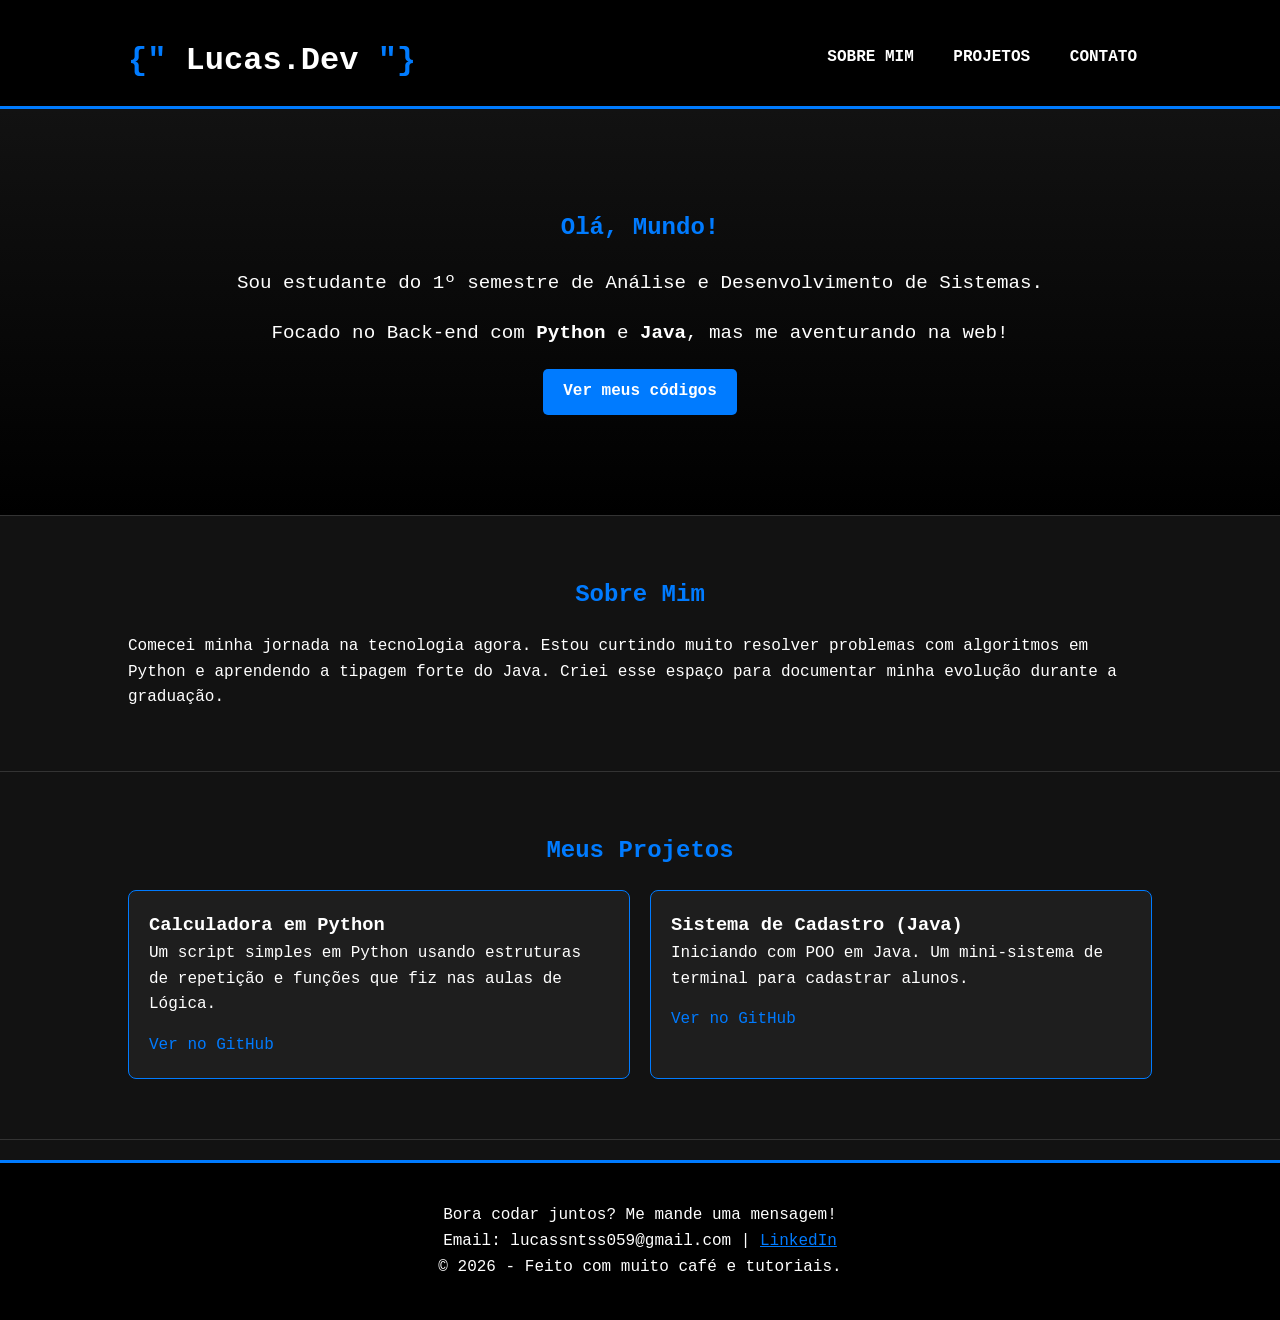
<file: index.html>
<!DOCTYPE html>
<html lang="pt-BR">
<head>
    <meta charset="UTF-8">
    <meta name="viewport" content="width=device-width, initial-scale=1.0">
    <title>Meu Portfólio | Estudante de ADS</title>
    <link rel="stylesheet" href="style.css">
</head>
<body>
    <header>
        <div class="container">
            <h1><span class="blue-text">{"</span> Lucas.Dev <span class="blue-text">"}</span></h1>
            <nav>
                <ul>
                    <li><a href="#sobre">Sobre Mim</a></li>
                    <li><a href="#projetos">Projetos</a></li>
                    <li><a href="#contato">Contato</a></li>
                </ul>
            </nav>
        </div>
    </header>

    <section id="hero">
        <div class="container">
            <h2 id="saudacao">Olá, Mundo!</h2>
            <p>Sou estudante do 1º semestre de Análise e Desenvolvimento de Sistemas.</p>
            <p>Focado no Back-end com <strong>Python</strong> e <strong>Java</strong>, mas me aventurando na web!</p>
            <a href="#projetos" class="btn">Ver meus códigos</a>
        </div>
    </section>

    <section id="sobre">
        <div class="container">
            <h2>Sobre Mim</h2>
            <p>Comecei minha jornada na tecnologia agora. Estou curtindo muito resolver problemas com algoritmos em Python e aprendendo a tipagem forte do Java. Criei esse espaço para documentar minha evolução durante a graduação.</p>
        </div>
    </section>

    <section id="projetos">
        <div class="container">
            <h2>Meus Projetos</h2>
            <div class="grid-projetos">
                <div class="card">
                    <h3>Calculadora em Python</h3>
                    <p>Um script simples em Python usando estruturas de repetição e funções que fiz nas aulas de Lógica.</p>
                    <a class="link-projeto" href="https://github.com/lucassntss059-glitch/githubpage.by.lucas5/issues/1#issue-4457245369">Ver no GitHub</a>
                </div>
                <div class="card">
                    <h3>Sistema de Cadastro (Java)</h3>
                    <p>Iniciando com POO em Java. Um mini-sistema de terminal para cadastrar alunos.</p>
                    <a href="#" class="link-projeto">Ver no GitHub</a>
                </div>
            </div>
        </div>
    </section>

    <footer id="contato">
        <div class="container">
            <p>Bora codar juntos? Me mande uma mensagem!</p>
            <p>Email: lucassntss059@gmail.com | <a class="blue-text" href="https://www.linkedin.com/in/lucas-santos-sousa-30387b3b6">LinkedIn</a></p>
            <p>&copy; 2026 - Feito com muito café e tutoriais.</p>
        </div>
    </footer>

    <script src="script.js"></script>
</body>
</html>
</file>
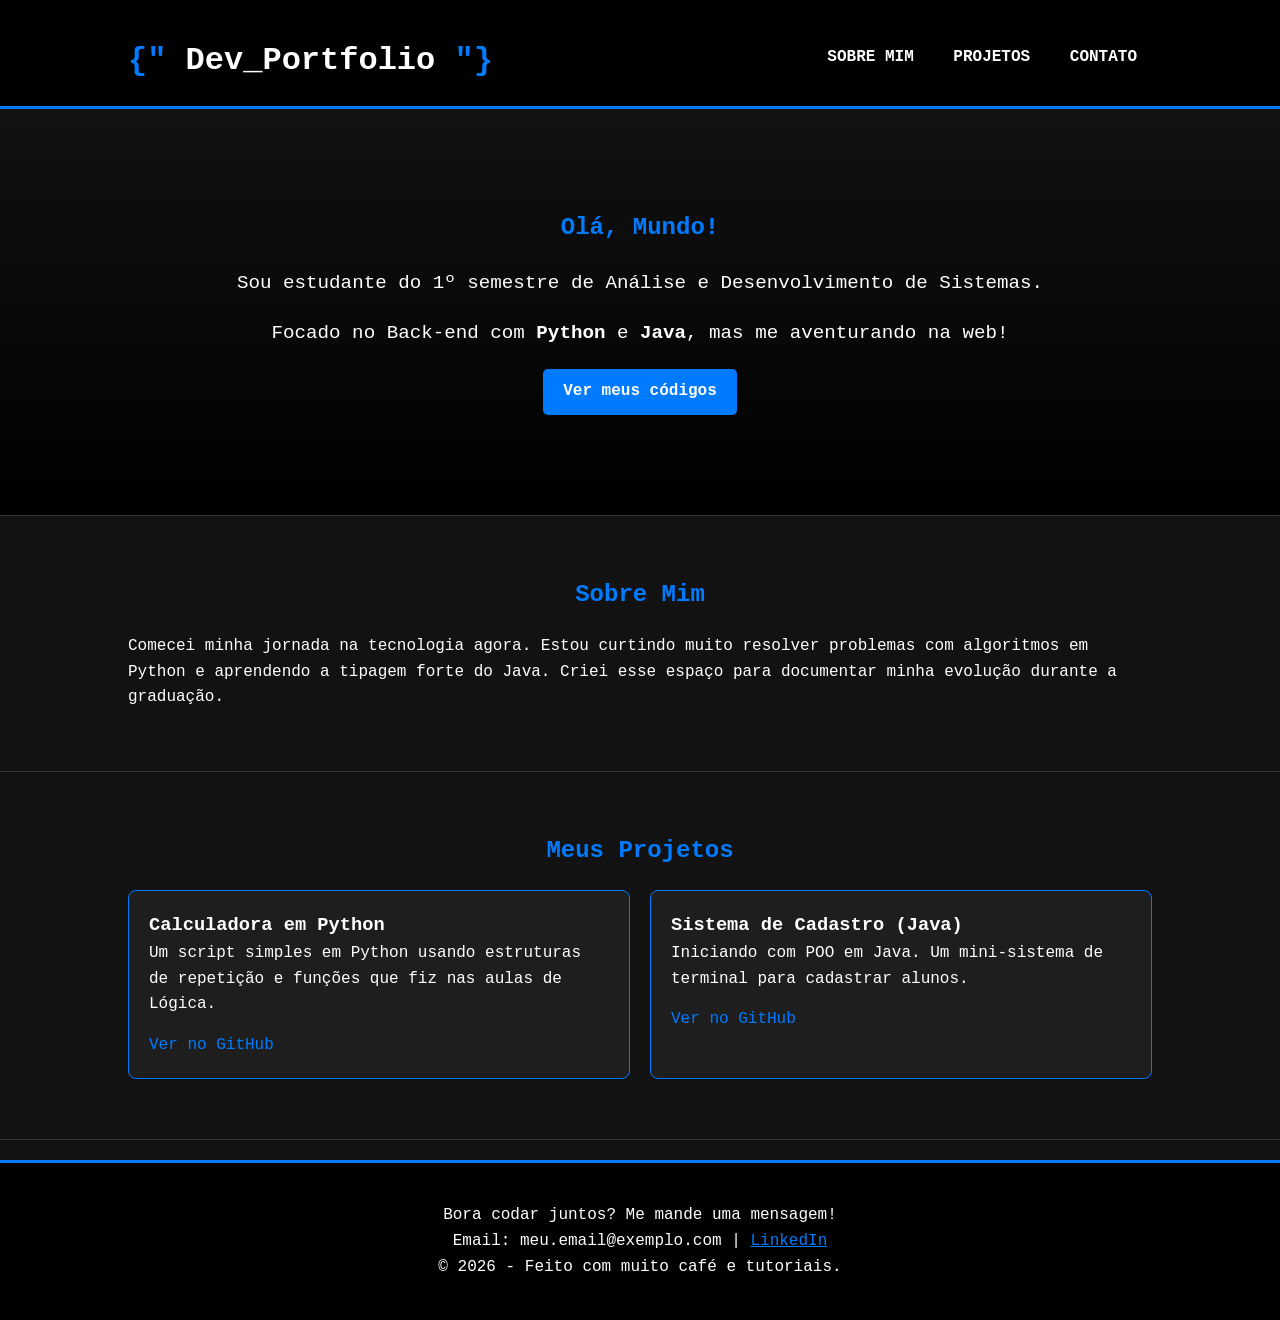
<file: index.html.html>
<!DOCTYPE html>
<html lang="pt-BR">
<head>
    <meta charset="UTF-8">
    <meta name="viewport" content="width=device-width, initial-scale=1.0">
    <title>Meu Portfólio | Estudante de ADS</title>
    <link rel="stylesheet" href="style.css">
</head>
<body>
    <header>
        <div class="container">
            <h1><span class="blue-text">{"</span> Dev_Portfolio <span class="blue-text">"}</span></h1>
            <nav>
                <ul>
                    <li><a href="#sobre">Sobre Mim</a></li>
                    <li><a href="#projetos">Projetos</a></li>
                    <li><a href="#contato">Contato</a></li>
                </ul>
            </nav>
        </div>
    </header>

    <section id="hero">
        <div class="container">
            <h2 id="saudacao">Olá, Mundo!</h2>
            <p>Sou estudante do 1º semestre de Análise e Desenvolvimento de Sistemas.</p>
            <p>Focado no Back-end com <strong>Python</strong> e <strong>Java</strong>, mas me aventurando na web!</p>
            <a href="#projetos" class="btn">Ver meus códigos</a>
        </div>
    </section>

    <section id="sobre">
        <div class="container">
            <h2>Sobre Mim</h2>
            <p>Comecei minha jornada na tecnologia agora. Estou curtindo muito resolver problemas com algoritmos em Python e aprendendo a tipagem forte do Java. Criei esse espaço para documentar minha evolução durante a graduação.</p>
        </div>
    </section>

    <section id="projetos">
        <div class="container">
            <h2>Meus Projetos</h2>
            <div class="grid-projetos">
                <div class="card">
                    <h3>Calculadora em Python</h3>
                    <p>Um script simples em Python usando estruturas de repetição e funções que fiz nas aulas de Lógica.</p>
                    <a href="#" class="link-projeto">Ver no GitHub</a>
                </div>
                <div class="card">
                    <h3>Sistema de Cadastro (Java)</h3>
                    <p>Iniciando com POO em Java. Um mini-sistema de terminal para cadastrar alunos.</p>
                    <a href="#" class="link-projeto">Ver no GitHub</a>
                </div>
            </div>
        </div>
    </section>

    <footer id="contato">
        <div class="container">
            <p>Bora codar juntos? Me mande uma mensagem!</p>
            <p>Email: meu.email@exemplo.com | <a href="#" class="blue-text">LinkedIn</a></p>
            <p>&copy; 2026 - Feito com muito café e tutoriais.</p>
        </div>
    </footer>

    <script src="script.js"></script>
</body>
</html>
</file>
<file: style.css>
/* Reset básico */
* {
    margin: 0;
    padding: 0;
    box-sizing: border-box;
    font-family: 'Courier New', Courier, monospace; /* Fonte com cara de código */
}

body {
    background-color: #121212; /* Preto escuro */
    color: #ffffff; /* Branco */
    line-height: 1.6;
}

.container {
    width: 80%;
    margin: auto;
    overflow: hidden;
    padding: 20px 0;
}

.blue-text {
    color: #007BFF; /* Azul */
}

/* Header */
header {
    background: #000000; /* Preto absoluto */
    color: #fff;
    padding-top: 15px;
    min-height: 70px;
    border-bottom: 3px solid #007BFF;
}

header h1 {
    float: left;
}

header nav {
    float: right;
    margin-top: 10px;
}

header nav ul li {
    display: inline;
    padding: 0 15px;
}

header nav ul li a {
    color: #ffffff;
    text-decoration: none;
    text-transform: uppercase;
    font-weight: bold;
}

header nav ul li a:hover {
    color: #007BFF;
}

/* Hero Section */
#hero {
    text-align: center;
    padding: 80px 0;
    background: linear-gradient(to bottom, #121212, #000000);
}

#hero p {
    font-size: 1.2rem;
    margin-bottom: 20px;
}

.btn {
    display: inline-block;
    background: #007BFF;
    color: #ffffff;
    padding: 10px 20px;
    text-decoration: none;
    border-radius: 5px;
    font-weight: bold;
    transition: background 0.3s;
}

.btn:hover {
    background: #0056b3;
}

/* Seções */
section {
    padding: 40px 0;
    border-bottom: 1px solid #333;
}

section h2 {
    color: #007BFF;
    margin-bottom: 20px;
    text-align: center;
}

/* Grid de Projetos */
.grid-projetos {
    display: flex;
    justify-content: space-between;
    gap: 20px;
}

.card {
    background: #1e1e1e;
    padding: 20px;
    border: 1px solid #007BFF;
    border-radius: 8px;
    flex: 1;
}

.link-projeto {
    display: inline-block;
    margin-top: 15px;
    color: #007BFF;
    text-decoration: none;
}

.link-projeto:hover {
    text-decoration: underline;
}

/* Footer */
footer {
    background: #000000;
    text-align: center;
    padding: 20px;
    margin-top: 20px;
    border-top: 3px solid #007BFF;
}
</file>
